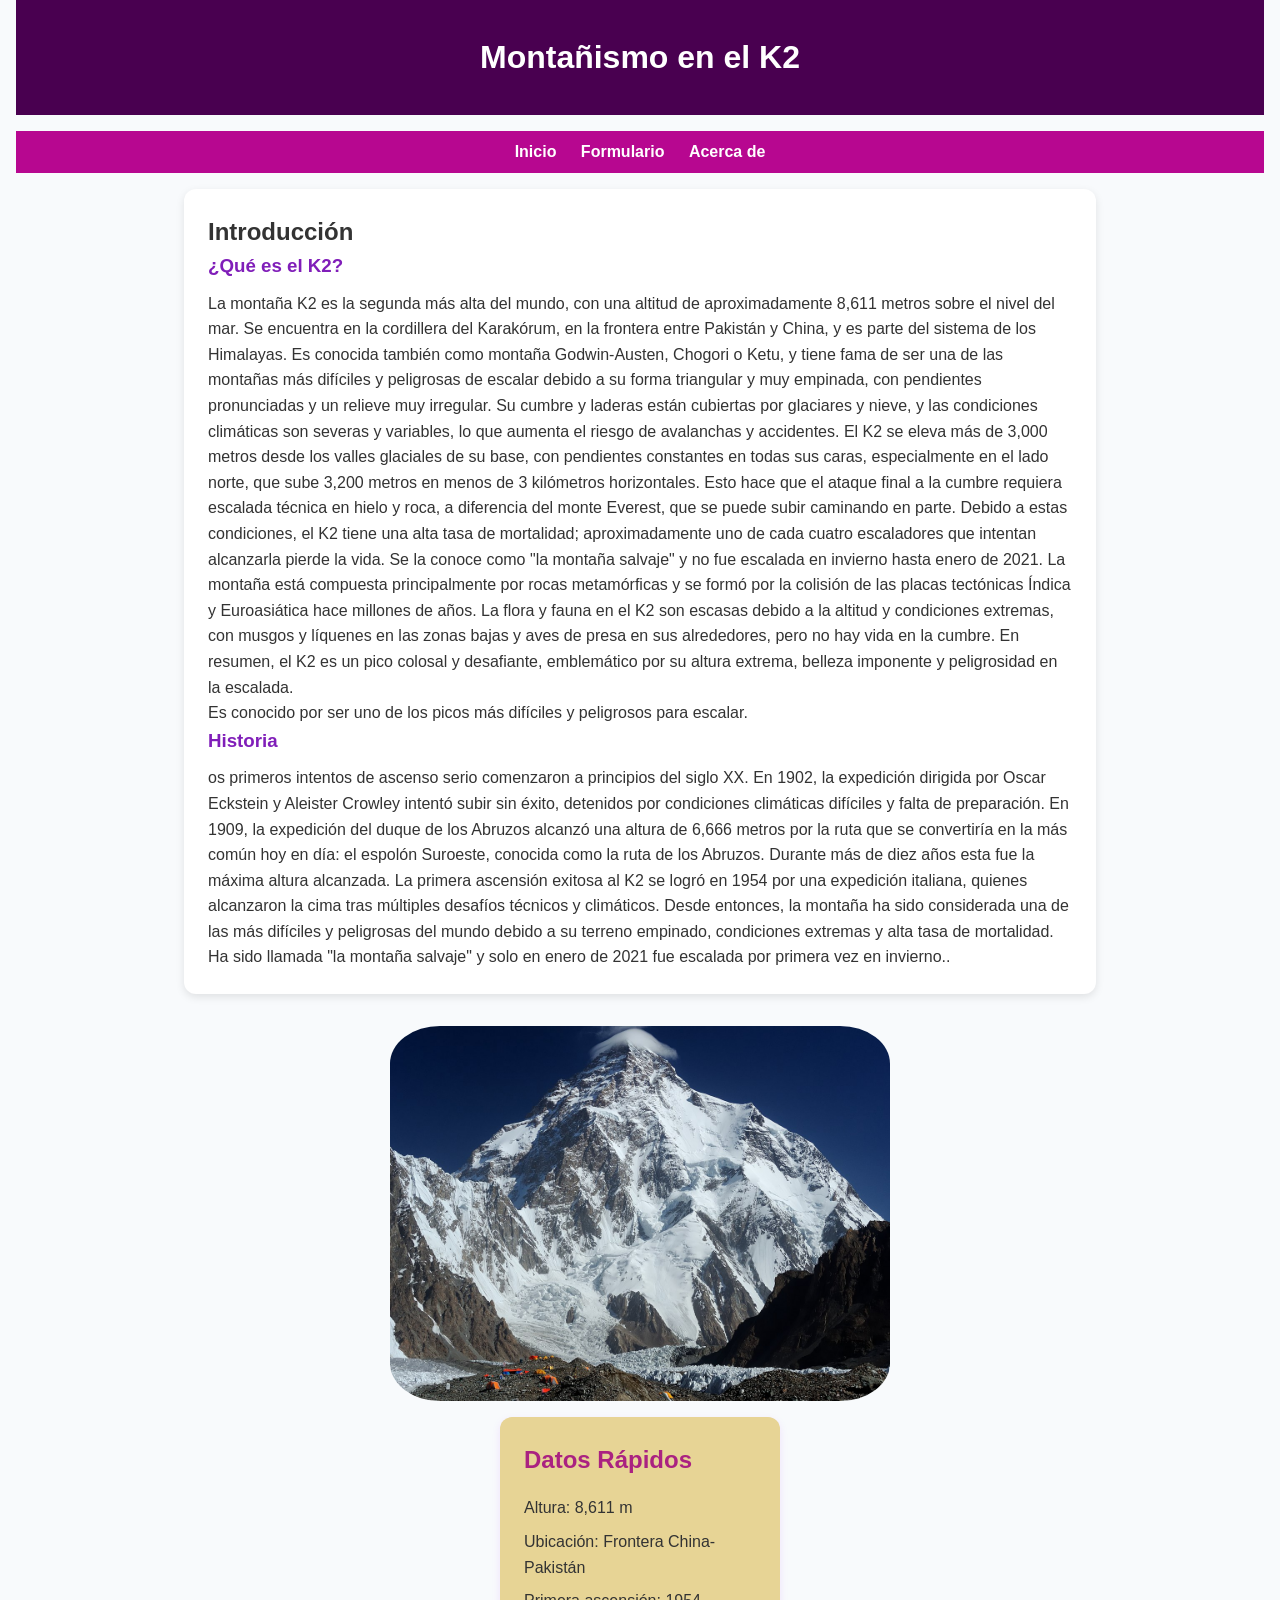
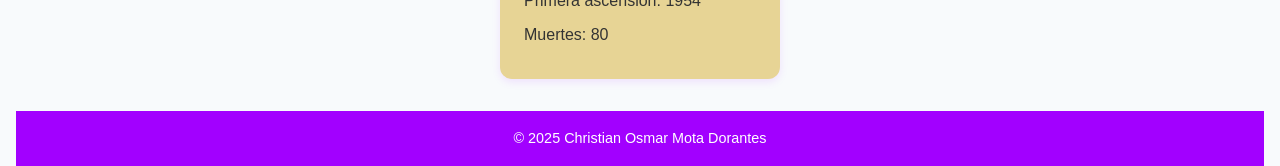
<file: index.html>
<!DOCTYPE html>
<html lang="es">
 <head>
    <meta charset="utf-8">
    <meta name="viewport" content="width=device-width, initial-scale=1.0">
    <meta name="author" content="Christian Osmar Mota Dorantes">
    <meta name="description" content="Sitio sobre [translate:montañismo en el k2]">
 <link rel="stylesheet" href="css/Betogay.css">
    <title>Montañismo en el k2</title>
 </head>
 <body>
    <header>
      <h1>Montañismo en el K2</h1>
    </header>

    <nav>
      <ul>
        <li><a href="index.html">Inicio</a></li>
        <li><a href="formulario.html">Formulario</a></li>
        <li><a href="acerca.html">Acerca de</a></li>
      </ul>
    </nav>

    <main>
      <section>
        <article>
          <h2>Introducción</h2>
          <h3>¿Qué es el K2?</h3>
          <p>La montaña K2 es la segunda más alta del mundo, con una altitud de aproximadamente 8,611 metros sobre el nivel del mar. Se encuentra en la cordillera del Karakórum, en la frontera entre Pakistán y China, y es parte del sistema de los Himalayas. Es conocida también como montaña Godwin-Austen, Chogori o Ketu, y tiene fama de ser una de las montañas más difíciles y peligrosas de escalar debido a su forma triangular y muy empinada, con pendientes pronunciadas y un relieve muy irregular. Su cumbre y laderas están cubiertas por glaciares y nieve, y las condiciones climáticas son severas y variables, lo que aumenta el riesgo de avalanchas y accidentes.

El K2 se eleva más de 3,000 metros desde los valles glaciales de su base, con pendientes constantes en todas sus caras, especialmente en el lado norte, que sube 3,200 metros en menos de 3 kilómetros horizontales. Esto hace que el ataque final a la cumbre requiera escalada técnica en hielo y roca, a diferencia del monte Everest, que se puede subir caminando en parte. Debido a estas condiciones, el K2 tiene una alta tasa de mortalidad; aproximadamente uno de cada cuatro escaladores que intentan alcanzarla pierde la vida. Se la conoce como "la montaña salvaje" y no fue escalada en invierno hasta enero de 2021. La montaña está compuesta principalmente por rocas metamórficas y se formó por la colisión de las placas tectónicas Índica y Euroasiática hace millones de años.

La flora y fauna en el K2 son escasas debido a la altitud y condiciones extremas, con musgos y líquenes en las zonas bajas y aves de presa en sus alrededores, pero no hay vida en la cumbre.

En resumen, el K2 es un pico colosal y desafiante, emblemático por su altura extrema, belleza imponente y peligrosidad en la escalada.</p>
          <p>Es conocido por ser uno de los picos más difíciles y peligrosos para escalar.</p>
        </article>
        <article>
          <h3>Historia</h3>
          <p>os primeros intentos de ascenso serio comenzaron a principios del siglo XX. En 1902, la expedición dirigida por Oscar Eckstein y Aleister Crowley intentó subir sin éxito, detenidos por condiciones climáticas difíciles y falta de preparación. En 1909, la expedición del duque de los Abruzos alcanzó una altura de 6,666 metros por la ruta que se convertiría en la más común hoy en día: el espolón Suroeste, conocida como la ruta de los Abruzos. Durante más de diez años esta fue la máxima altura alcanzada.

La primera ascensión exitosa al K2 se logró en 1954 por una expedición italiana, quienes alcanzaron la cima tras múltiples desafíos técnicos y climáticos. Desde entonces, la montaña ha sido considerada una de las más difíciles y peligrosas del mundo debido a su terreno empinado, condiciones extremas y alta tasa de mortalidad. Ha sido llamada "la montaña salvaje" y solo en enero de 2021 fue escalada por primera vez en invierno..</p>
        </article>
      </section>
 <img src="img/O.jpg" alt="Mota" width="500">
      <aside>
        <h2>Datos Rápidos</h2>
        <ul>
          <li>Altura: 8,611 m</li>
          <li>Ubicación: Frontera China-Pakistán</li>
          <li>Primera ascensión: 1954</li>
         <li>Muertes: 80</li>
        </ul>
      </aside>
    </main>

    <footer>
      &copy; 2025 Christian Osmar Mota Dorantes
    </footer>
 </body>
</html>
</file>
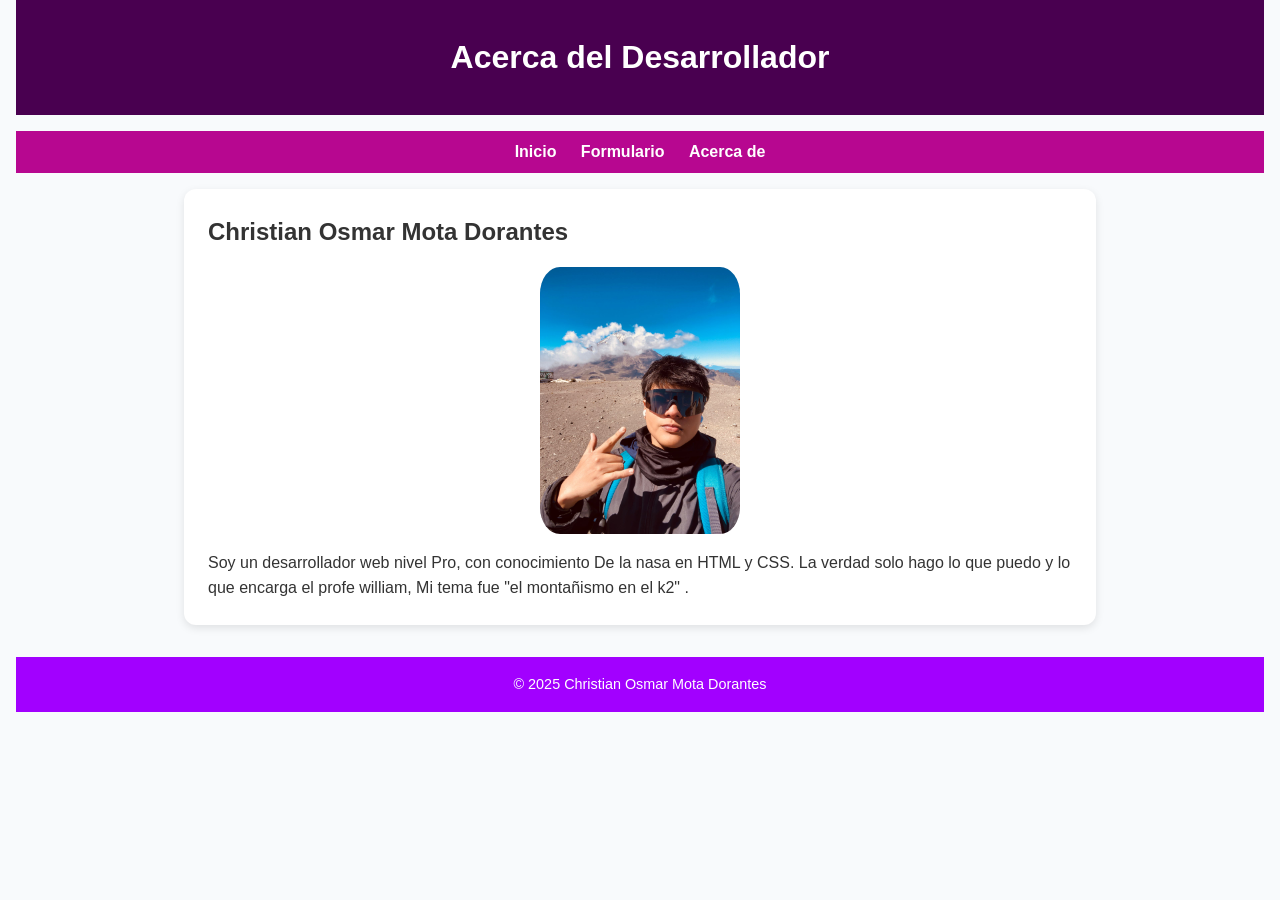
<file: acerca.html>
<!DOCTYPE html>
<html lang="es">
 <head>
    <meta charset="utf-8">
    <meta name="viewport" content="width=device-width, initial-scale=1.0">
    <meta name="author" content="Christian Osmar Mota Dorantes">
    <meta name="description" content="Acerca del desarrollador">
    <link rel="stylesheet" href="css/Betogay.css">
    <title>Montañismo en el k2</title>
 </head>
 <body>
    <header>
      <h1>Acerca del Desarrollador</h1>
    </header>

    <nav>
      <ul>
        <li><a href="index.html">Inicio</a></li>
        <li><a href="formulario.html">Formulario</a></li>
        <li><a href="acerca.html">Acerca de</a></li>
      </ul>
    </nav>

    <main>
      <section>
        <h2>Christian Osmar Mota Dorantes</h2>
        <img src="img/P.jpg" alt="Mota" width="200">
        <p>Soy un desarrollador web nivel Pro, con conocimiento De la nasa en HTML y CSS. La verdad solo hago lo que puedo y lo que encarga el profe william, Mi tema fue "el montañismo en el k2" .</p>
      </section>
    </main>

    <footer>
      &copy; 2025 Christian Osmar Mota Dorantes
    </footer>
 </body>
</html>
</file>
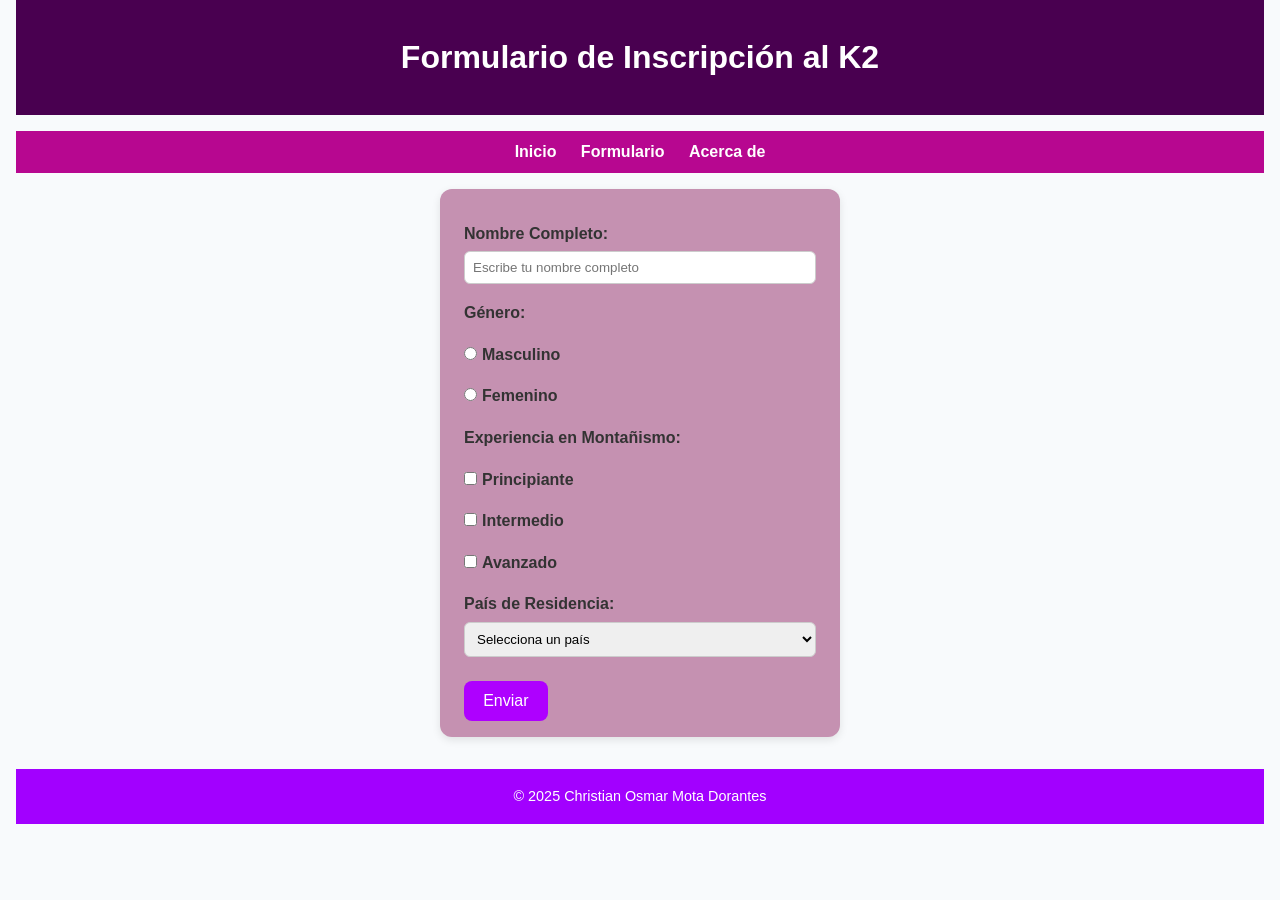
<file: formulario.html>
<!DOCTYPE html>
<html lang="es">
 <head>
    <meta charset="utf-8">
    <meta name="viewport" content="width=device-width, initial-scale=1.0">
    <meta name="author" content="Christian Osmar Mota Dorantes">
    <meta name="description" content="Formulario registro K2">
    <link rel="stylesheet" href="css/Betogay.css">
    <title>Montañismo en el k2</title>
 </head>
 <body>
    <header>
      <h1>Formulario de Inscripción al K2</h1>
    </header>

    <nav>
      <ul>
        <li><a href="index.html">Inicio</a></li>
        <li><a href="formulario.html">Formulario</a></li>
        <li><a href="acerca.html">Acerca de</a></li>
      </ul>
    </nav>

    <main>
      <form class="formulario">
         <label for="nombre">Nombre Completo:</label>
         <input type="text" id="nombre" name="nombre" placeholder="Escribe tu nombre completo" required>

         <label>Género:</label>
         <label><input type="radio" name="genero" value="masculino">Masculino</label>
         <label><input type="radio" name="genero" value="femenino">Femenino</label>

         <label>Experiencia en Montañismo:</label>
         <label><input type="checkbox" name="experiencia" value="principiante">Principiante</label>
         <label><input type="checkbox" name="experiencia" value="intermedio">Intermedio</label>
         <label><input type="checkbox" name="experiencia" value="avanzado">Avanzado</label>

         <label for="pais">País de Residencia:</label>
         <select id="pais" name="pais" required>
           <option value="">Selecciona un país</option>
           <option value="mexico">México</option>
           <option value="espana">España</option>
           <option value="argentina">Argentina</option>
           <option value="otro">Otro</option>
         </select>

         <button type="submit">Enviar</button>
      </form>
    </main>

    <footer>
      &copy; 2025 Christian Osmar Mota Dorantes
    </footer>
 </body>
</html>
</file>
<file: css/Betogay.css>
*{
margin: 0;
padding: 0;
box-sizing: border-box;

}

body {
font-family: 'Segoe UI', Tahoma, Geneva, Verdana, sans-serif;
background-color: #f8fafc;
color: #333;
line-height: 1.6;
padding: 0 1rem;
}
header {
background-color: #490050;
color: white;
text-align: center;
padding: 2rem 1rem;
margin-bottom: 1rem;
}
nav ul {
list-style: none;
background-color: #b6048ffb;
padding: 0.5rem 0;
text-align: center;
margin-bottom: 1rem;
}
nav ul li {
display: inline-block;
margin: 0 10px;
}
nav ul li a {
color: white;
text-decoration: none;
font-weight: bold;
}
nav ul li a:hover {
text-decoration: underline;
}
main {
max-width: 960px;
margin: 0 auto 2rem auto;
}
section {
background-color: white;
padding: 1.5rem;
border-radius: 12px;
box-shadow: 0 3px 8px rgba(0,0,0,0.1);
margin-bottom: 2rem;
}
article h3 {
color: #801eb9;
margin-bottom: 0.6rem;
}
aside {
background-color: #e7d495;
padding: 1.5rem;
border-radius: 12px;
box-shadow: 0 3px 8px rgba(153, 0, 255, 0.1);
max-width: 280px;
margin-bottom: 2rem;
}
aside h2 {
color: #aa2281;
margin-bottom: 1rem;
}
aside ul {
list-style: none;
}
aside ul li {
margin-bottom: 0.5rem;
}
section, aside {
width: 95%;
margin-left: auto;
margin-right: auto;
}
.formulario {
background-color: rgb(197, 145, 177);
padding: 1rem 1.5rem;
border-radius: 12px;
box-shadow: 0 3px 8px rgba(0,0,0,0.1);
max-width: 400px;
margin: 0 auto;
}
.formulario label {
display: block;
margin-top: 1rem;
font-weight: bold;
}
.formulario input[type="text"],
.formulario input[type="email"],
.formulario input[type="password"],
.formulario select {
width: 100%;
padding: 0.5rem;
margin-top: 0.3rem;
border-radius: 6px;
border: 1px solid #ccc;
}
.formulario input[type="radio"],
.formulario input[type="checkbox"] {
margin-right: 5px;
}
.formulario button {
margin-top: 1.5rem;
background-color: #ae00ff;
color: white;
border: none;
padding: 0.7rem 1.2rem;
font-size: 1rem;
border-radius: 8px;
cursor: pointer;
transition: background-color 0.3s ease;
}
.formulario button:hover {
background-color: #9900fffb;
}
footer {
background-color: #a200ff;
color: white;
text-align: center;
padding: 1rem;
font-size: 0.9rem;
margin-top: 2rem;
}
img {
display: block;
border-radius: 10%;
margin: 1rem auto;
max-width: 200px;
}
img {
display: block;
border-radius: 10%;
margin: 1rem auto;
max-width: 500px;
}
</file>
